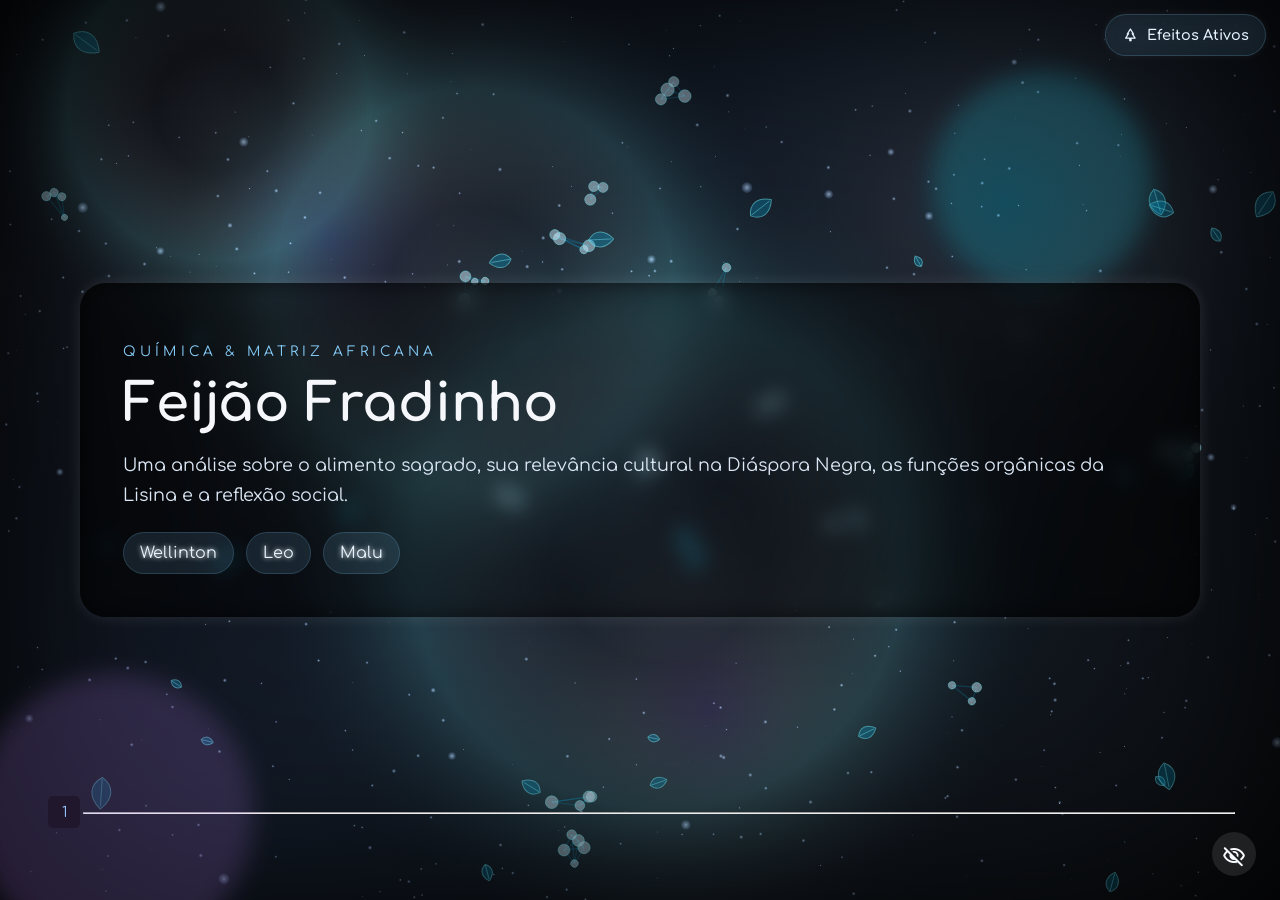
<file: Feijão-Fradinho.html>
<!DOCTYPE html>
<html lang="pt-br">
<head>
    <meta charset="UTF-8">
    <meta name="viewport" content="width=device-width, initial-scale=1.0">
    <title>Slide Pages - Feijão Fradinho e Matriz Africana</title>
    <link rel="stylesheet" href="style.css">
    <link rel="stylesheet" href="https://fonts.googleapis.com/css2?family=Material+Symbols+Rounded:opsz,wght,FILL,GRAD@24,400,0,0" />
</head>
<body class="theme-feijao">

    <button class="light-mode-btn" type="button" data-action="light-mode" aria-pressed="false" title="Ativar shader mais leve">
        <span class="material-symbols-rounded">speed</span>
        <span class="btn-label">Shader leve</span>
    </button>

    <div id="canva"></div>

    <main class="deck" aria-label="Apresentação de Química e Matriz Africana">
        
        <!-- SLIDE 1: Abertura e Apresentação -->
        <section class="slide active" data-slide="0">
            <div class="slide-content">
                <p class="eyebrow">Química & Matriz Africana</p>
                <h1>Feijão Fradinho</h1>
                <p class="lead">Uma análise sobre o alimento sagrado, sua relevância cultural na Diáspora Negra, as funções orgânicas da Lisina e a reflexão social.</p>
                <div class="pill-row">
                    <span class="pill">Wellinton</span>
                    <span class="pill">Leo</span>
                    <span class="pill">Malu</span>
                </div>
            </div>
            <div class="slide-page"><span>1</span></div>
            <hr class="slide-page-barr">
            <div class="orb orb-one"></div>
            <div class="orb orb-two"></div>
        </section>


        <!-- SLIDE 3: Contexto Cultural e Religioso -->
        <section class="slide" data-slide="1">
            <h2 class="floating-text">História e Cultura</h2>
            <div style="display:grid; grid-template-columns: 1fr 1fr; gap: 2rem; align-items: center;">
                <div class="slide-content picture-slide">
                    <div class="picture-conteiner">
                        <img class="picture-card" style="height: 20em;" src="src\img\Imagem-blog_11a3d918-c35c-4e72-b899-71c2132ae0e4_600x600.webp" alt="Prato com Feijão Fradinho">
                    </div>  
                </div>
                <div class="slide-content">
                    <h2>Feijão Fradinho na Diáspora</h2>
                    <p>Alimento sagrado e símbolo de resistência que atravessou o Atlântico trazido pelas populações africanas.</p>
                    <p>Na culinária e no Candomblé, é a base indispensável do <strong>Acarajé</strong> e do <strong>Abará</strong>, oferendas sagradas ligadas aos orixás Iansã e Xangô, simbolizando prosperidade, união e axé.</p>
                </div>
            </div>
            <div class="slide-page"><span>2</span></div>
            <hr class="slide-page-barr">
        </section>

        <!-- SLIDE 4: Química Orgânica - Estutura da Lisina -->
        <section class="slide" data-slide="2">
            <h2 class="floating-text">Química Orgânica</h2>
            <div style="display:grid; grid-template-columns: 1fr 1fr; gap: 2rem; align-items: center;">
                <div class="slide-content">
                    <h2>Estrutura da Lisina</h2>
                    <p>O feijão fradinho é uma excelente fonte de proteínas e do aminoácido essencial <strong>Lisina</strong>.</p>
                    <p>Sua estrutura química apresenta duas funções orgânicas principais:</p>
                    <ul class="points">
                        <li><strong>Amina (<span style="color:#d97736;">-NH₂</span>):</strong> Caráter básico, contendo nitrogênio ligado a carbono.</li>
                        <li><strong>Ácido Carboxílico (<span style="color:#d97736;">-COOH</span>):</strong> Caráter ácido, composto pelo grupo carboxila.</li>
                    </ul>
                </div>
                <div class="slide-content picture-slide">
                    <div class="picture-conteiner" style="background:#fff; padding:1.5rem; border-radius:12px;">
                        <svg viewBox="0 0 300 220" width="100%" height="18em">
                            <!-- Chain lines -->
                            <polyline points="30,160 70,100 110,140 150,80 190,120 230,160" fill="none" stroke="#23221f" stroke-width="4" />
                            <line x1="190" y1="120" x2="250" y2="90" stroke="#23221f" stroke-width="4" />
                            <line x1="250" y1="90" x2="250" y2="40" stroke="#23221f" stroke-width="4" />
                            <line x1="252" y1="88" x2="252" y2="38" stroke="#23221f" stroke-width="2" />
                            <line x1="250" y1="90" x2="290" y2="115" stroke="#23221f" stroke-width="4" />
                            
                            <!-- Labels -->
                            <text x="5" y="170" font-family="Arial" font-size="18" font-weight="bold" fill="#d97736">H₂N</text>
                            <text x="175" y="150" font-family="Arial" font-size="18" font-weight="bold" fill="#d97736">NH₂</text>
                            <text x="242" y="30" font-family="Arial" font-size="20" font-weight="bold" fill="#d97736">O</text>
                            <text x="280" y="130" font-family="Arial" font-size="18" font-weight="bold" fill="#d97736">OH</text>
                        </svg>
                    </div>
                </div>
            </div>
            <div class="slide-page"><span>3</span></div>
            <hr class="slide-page-barr">
        </section>

        <!-- SLIDE 5: Reflexão Social e Intolerância Religiosa -->
        <section class="slide" data-slide="3">
            <h2 class="floating-text">Reflexão Crítica</h2>
            <div class="slide-content">
                <h2>Combate à Intolerância Religiosa</h2>
                <p>Apesar do feijão fradinho e de pratos como o acarajé serem patrimônios culturais do Brasil, tradições de matriz africana ainda sofrem com estigmatização e preconceito.</p>
                <div class="codebox"><span>Respeito à Liberdade Religiosa e Preservação Cultural</span></div>
                <p>Valorizar a ciência, a gastronomia e a religiosidade de matriz africana é um passo fundamental para combater o racismo estrutural e promover o respeito à diversidade.</p>
<a href="https://periodicos.uff.br/contracampo/article/view/62833" target="_blank" rel="noopener noreferrer">Acessar Notifia Intolerancia religiosa</a>


            </div>
            <div class="slide-page"><span>5</span></div>
            <hr class="slide-page-barr">
        </section>

        <!-- SLIDE 6: Exercício de Vestibular / ENEM -->
        <section class="slide" data-slide="4">
            <h2 class="floating-text">Exercício ENEM</h2>
            <div class="slide-content">
                <h2>Questão de Aplicação: Aminoácidos</h2>
                <p><strong>(ENEM)</strong> Os aminoácidos são as unidades fundamentais das proteínas. A lisina, encontrada em leguminosas como o feijão fradinho, possui a fórmula estrutural que combina grupos funcionais de diferentes caráteres ácido-base.</p>
                <p>Quais são as duas funções orgânicas que caracterizam a molécula da lisina?</p>
                <div class="codebox-min blur"> <span>Resposta: Amina e Ácido Carboxílico</span></div>
                <div class="codebox-min blur"><p>A presença do grupo <span style="color:#d97736;">-NH₂</span> confere a função amina, enquanto o grupo <span style="color:#d97736;">-COOH</span> confere a função ácido carboxílico, caracterizando o aminoácido.</p></div>
            </div>
            <div class="slide-page"><span>6</span></div>
            <hr class="slide-page-barr">
        </section>

        <!-- SLIDE 7: Conclusão -->
        <section class="slide" data-slide="5">
            <h2 class="floating-text">Conclusão</h2>
            <div style="display:flex; flex-direction: column;">
                <div class="slide-content">
                    <h2>Considerações Finais</h2>
                    <p>O estudo do feijão fradinho conecta a rica herança cultural e espiritual da matriz africana à ciência da química orgânica.</p>
                    <p>Reconhecer essa integração fortalece a identidade cultural brasileira e o aprendizado científico contextualizado.</p>
                </div>
                <div class="floating-conteiner">
                    <h2 class="empasi-text" style="text-align: center;">Obrigado!</h2>
                </div>
            </div>
            <div class="slide-page"><span>7</span></div>
            <hr class="slide-page-barr">
        </section>

        <!-- Controles de Navegação -->
        <button class="nav-btn action-btn toggle-btn" data-action="toggle" data-target="bella" type="button">Química • Matriz Africana</button>
        <div class="controls-toggle-wrapper">
            <button class="nav-btn hide-controls-btn" data-action="hide-controls" type="button" aria-label="Esconder controles"><span class="material-symbols-rounded y-3">visibility_off</span></button>
        </div>
        <div class="controls-wrapper">
            <div class="controls">
                <button class="nav-btn" data-action="prev" aria-label="Slide anterior"><span class="material-symbols-rounded y-3">keyboard_double_arrow_left</span></button>
                <div class="dots" aria-label="Navegação dos slides"></div>
                <button class="nav-btn" data-action="next" aria-label="Próximo slide"><span class="material-symbols-rounded y-3"><span class="material-symbols-rounded">keyboard_double_arrow_right</span></span></button>
            </div>
        </div>
        <div class="controls-hover-area" aria-hidden="true"></div>
    </main>

    <script src="script.js"></script>
    <script src="shaders.js"></script>
</body>
</html>
</file>
<file: style.css>
@import url('https://fonts.googleapis.com/css2?family=Comfortaa:wght@300..700&family=Google+Sans+Code:ital,wght,MONO@0,300..800,1;1,300..800,1&family=Noto+Sans+Old+Turkic&family=Pixelify+Sans:wght@400..700&display=swap');

* {
    box-sizing: border-box;
    font-family: "Comfortaa", sans-serif;
    font-optical-sizing: auto;
    font-style: normal;
}

body {
    margin: 0;
    font-family: 'Segoe UI', Tahoma, Geneva, Verdana, sans-serif;
    background: #02050a;
    color: #f5f7fb;
    overflow: hidden;
}

body.theme-bella {
    color: #f8ebdc;
}

body.theme-bella .floating-text,
body.theme-bella .empasi-text {
    color: #f2a65a;
    text-shadow: 0 0 10px rgba(242, 166, 90, 0.8);
}

body.theme-bella .eyebrow,
body.theme-bella .slide-page span,
body.theme-bella .slide-page-barr,
body.theme-bella .dot.active {
    color: #f2a65a;
}

body.theme-bella .dot.active {
    box-shadow: 0 0 15px #f2a65a;
    background: #f2a65a;
}

body.theme-bella .pill,
body.theme-bella .nav-btn,
body.theme-bella .toggle-btn {
    border-color: rgba(242, 166, 90, 0.25);
    background: rgba(242, 166, 90, 0.16);
}

body.theme-bella .nav-btn:hover {
    background: rgba(242, 166, 90, 0.28);
}

body.theme-bella .codebox {
    background: rgba(242, 166, 90, 0.18);
    border-color: rgba(242, 166, 90, 0.7);
    box-shadow: inset 0 0 15px rgba(0, 0, 0, 0.35), 0 0 20px rgba(242, 166, 90, 0.45);
}

#canva {
    position: fixed;
    inset: 0;
    z-index: 0;
    pointer-events: none;
}

.light-mode-btn {
    position: fixed;
    top: 1em;
    right: 1em;
    z-index: 6;
    display: inline-flex;
    align-items: center;
    gap: 0.45rem;
    padding: 0.7rem 1rem;
    border: 1px solid rgba(135, 206, 250, 0.18);
    border-radius: 999px;
    background: rgba(135, 206, 250, 0.12);
    color: #e6f4ff;
    backdrop-filter: blur(10px);
    cursor: pointer;
    font-size: 0.9rem;
    font-weight: 600;
    transition: transform 0.2s ease, background 0.2s ease, box-shadow 0.2s ease;
    box-shadow: inset 0 0 12px rgba(0, 0, 0, 0.15), 0 0 10px rgba(255, 255, 255, 0.06);
}

.light-mode-btn:hover {
    transform: translateY(-2px);
    background: rgba(135, 206, 250, 0.22);
}

.light-mode-btn.is-active {
    background: rgba(255, 255, 255, 0.16);
    color: #ffffff;
    border-color: rgba(255, 255, 255, 0.18);
}

.light-mode-btn .material-symbols-rounded {
    font-size: 1.05rem;
}

body.theme-bella .light-mode-btn {
    border-color: rgba(242, 166, 90, 0.25);
    background: rgba(242, 166, 90, 0.16);
    color: #f8ebdc;
}

body.theme-bella .light-mode-btn:hover {
    background: rgba(242, 166, 90, 0.28);
}

body.theme-bella .light-mode-btn.is-active {
    background: rgba(255, 255, 255, 0.15);
    color: #ffffff;
    border-color: rgba(255, 255, 255, 0.2);
}

#canva canvas {
    display: block;
    width: 100%;
    height: 100%;
}

.deck {
    position: relative;
    z-index: 1;
    min-height: 100vh;
    overflow: hidden;
    box-shadow: inset 0 0 500px rgba(0, 0, 0, 1);
}

.deck-transition {
    position: fixed;
    inset: 0;
    z-index: 4;
    pointer-events: none;
    opacity: 0;
    background: linear-gradient(135deg, rgba(5, 3, 2, 0.9), rgba(12, 8, 6, 0.96));
    transition: opacity 0.45s ease;
}

.deck-transition.active {
    opacity: 1;
}

.slide {
    position: absolute;
    inset: 0;
    display: flex;
    align-items: center;
    justify-content: space-around;
    padding: 2rem;
    opacity: 0;
    transform: translateX(90px) scale(0.96);
    transition: all 0.7s ease;
    pointer-events: none;
}

.slide.active {
    opacity: 1;
    transform: translateX(0) scale(1);
    pointer-events: auto;
}

.slide-content {
    margin: 1.5em;
    position: relative;
    z-index: 2;
    max-width: 70em;
    padding: 2.7rem;
    border-radius: 26px;
    background: #000000;
    background: radial-gradient(circle, rgba(0, 0, 0, 0.25) 4%, rgba(0, 0, 0, 0.60) 81%);
    backdrop-filter: blur(10px);
    box-shadow: 0 0 15px rgba(255, 255, 255, 0.1), inset 0 0 20px rgba(0, 0, 0, 0.5);
    animation: fadeInUp 0.8s ease both, float 6s ease-in-out infinite;
}

.eyebrow {
    font-size: 0.85rem;
    letter-spacing: 0.3em;
    text-transform: uppercase;
    color: #87cefa;
    margin-bottom: 0.8rem;
}

h1, h2 {
    margin: 0 0 1rem;
    line-height: 1.1;
}

h1 {
    font-size: clamp(2rem, 4.5vw, 3.3rem);
}

h2 {
    font-size: clamp(1.7rem, 3vw, 2.3rem);
}

.lead, .points, p {
    font-size: 1.1rem;
    line-height: 1.7;
    color: #dce7f5;
}

.pill-row {
    display: flex;
    flex-wrap: wrap;
    gap: 0.75rem;
    margin-top: 1.3rem;
}

.pill {
    padding: 0.7rem 1rem;
    border: 1px solid rgba(135, 206, 250, 0.18);
    border-radius: 999px;
    background: rgba(135, 206, 250, 0.12);
    color: #e6f4ff;
    text-shadow: 0 0 5px white;
    animation: riseIn 0.7s ease both;
}

.pill:nth-child(2) { animation-delay: 0.15s; }
.pill:nth-child(3) { animation-delay: 0.3s; }

.points {
    padding-left: 1.2rem;
}

.points li {
    margin-bottom: 0.8rem;
    animation: fadeInLeft 0.8s ease both;
}

.points li:nth-child(2) { animation-delay: 0.15s; }
.points li:nth-child(3) { animation-delay: 0.3s; }

.orb {
    position: absolute;
    border-radius: 50%;
    filter: blur(12px);
    opacity: 0.7;
    animation: float 6s ease-in-out infinite;
}

.orb-one {
    width: 220px;
    height: 220px;
    background: rgba(34, 211, 238, 0.28);
    top: 8%;
    right: 10%;
}

.orb-two {
    width: 280px;
    height: 280px;
    background: rgba(192, 132, 252, 0.25);
    bottom: -6%;
    left: -2%;
    animation-delay: -2s;
}

.controls-wrapper {
    position: absolute;
    bottom: 1.5rem;
    left: 50%;
    transform: translateX(-50%);
    display: flex;
    align-items: center;
    gap: 0.6rem;
    z-index: 5;
    transition: transform 0.25s ease, opacity 0.25s ease;
}

.controls-wrapper.is-hidden {
    opacity: 0;
    pointer-events: none;
    transform: translate(-50%, 8px);
}

.controls-toggle-wrapper {
    position: absolute;
    bottom: 1.5rem;
    right: 1.5rem;
    z-index: 5;
    display: flex;
    align-items: center;
    transition: transform 0.25s ease, opacity 0.25s ease;
}

.controls-toggle-wrapper.is-hidden {
    transform: translateX(120%);
    opacity: 0;
    pointer-events: none;
}

.controls {
    display: flex;
    align-items: center;
    gap: 0.8rem;
    background-color: #0000007e;
    padding: 0.3em;
    border-radius: 3em;
    backdrop-filter: blur(5px);
    transition: transform 0.25s ease, opacity 0.25s ease;
}

.toggle-btn {
    position: absolute;
    bottom: 1.5rem;
    left: 1.5rem;
    z-index: 3;
    height: 44px;
    border-radius: 999px;
    padding: 0 1rem;
    width: auto;
    transition: transform 0.25s ease, opacity 0.25s ease;
    transition-delay: 0.08s;
}

.toggle-btn.is-hidden {
    opacity: 0;
    pointer-events: none;
    transform: translateY(8px);
}

.hide-controls-btn {
    width: 44px;
    height: 44px;
    border-radius: 50%;
    display: inline-flex;
    align-items: center;
    justify-content: center;
}

.controls-wrapper.is-hidden .controls,
.controls-toggle-wrapper.is-hidden .hide-controls-btn {
    opacity: 0;
    pointer-events: none;
    transform: translateY(8px);
}

.controls-hover-area {
    position: fixed;
    right: 0;
    bottom: 0;
    width: 180px;
    height: 140px;
    z-index: 2;
}

.controls-toggle-wrapper.is-hidden + .controls-hover-area {
    z-index: 4;
}

.nav-btn {
    border: none;
    width: 44px;
    height: 44px;
    border-radius: 50%;
    background: rgba(255, 255, 255, 0.1);
    color: #f8fbff;
    font-size: 1.1rem;
    cursor: pointer;
    transition: transform 0.2s ease, background 0.2s ease, opacity 0.2s ease;
}

.nav-btn:hover {
    transform: translateY(-2px);
    background: rgba(255, 255, 255, 0.24);
}

.nav-btn.action-btn {
    width: auto;
    padding: 0 1rem;
    border-radius: 999px;
    font-size: 0.9rem;
    font-weight: 600;
    white-space: nowrap;
}

.dots {
    display: flex;
    gap: 0.45rem;
}

.dot {
    width: 10px;
    height: 10px;
    border-radius: 50%;
    background: rgba(255, 255, 255, 0.24);
    transition: transform 0.2s ease, background 0.2s ease;
}

.dot.active {
    background: #87cefa;
    box-shadow: 0 0 15px #87cefa;
    transform: scale(1.2);
}

.slide-page {
    position: absolute;
    bottom: 4.5em;
    left: 3em;
    height: 2em;
    width: 2em;
    background: rgba(0, 0, 0);
    border-radius: 5px;
}

.slide-page span {
    position: absolute;
    top: 50%;
    left: 50%;
    transform: translate(-50%, -50%);
    font-size: 0.9rem;
    color: #87cefa;
}

.slide-page-barr {
    position: absolute;
    bottom: 4.9em;
    left: 6.5%;
    width: 90%;
    height: 2px;
    background: #87cefa;
}

.codebox {
    display: flex;
    align-items: center;
    justify-content: center;
    background: rgba(2, 0, 139, 0.3);
    border: 3px solid rgba(6, 159, 255, 0.685);
    border-radius: 15px;
    box-shadow: inset 0 0 15px rgba(0, 0, 0, 0.5), 0 0 20px rgba(6, 159, 255, 0.685);
    text-shadow: 0 0 5px rgba(255, 255, 255, 1);
    min-height: 3em;
    margin-bottom: 1em;
    padding: 0.8rem 1.2rem;
    text-align: center;
}

.codebox-min {
    display: flex;
    align-items: center;
    justify-content: center;
    background: rgba(2, 0, 139, 0.3);
    border: 3px solid rgba(6, 159, 255, 0.685);
    border-radius: 15px;
    box-shadow: inset 0 0 15px rgba(0, 0, 0, 0.5), 0 0 20px rgba(6, 159, 255, 0.685);
    text-shadow: 0 0 5px rgba(255, 255, 255, 1);
    min-height: 2em;
    padding: 0.5rem 1rem;
}

.codebox > span {
    font-family: "Google Sans Code", monospace;
}

.floating-text {
    position: absolute;
    top: 1em;
    left: 1em;
    transform: translate(-50%, -50%);
    font-size: clamp(2rem, 4vw, 3rem);
    color: #87cefa;
    text-shadow: 0 0 10px rgba(135, 206, 250, 0.8);
    animation: float 4s ease-in-out infinite;
}

.picture-card {
    height: 10em;
    border-radius: 15px;
    box-shadow: 0 0 15px rgba(255, 255, 255, 0.2);
    max-width: 100%;
    object-fit: contain;
}

.picture-card-min {
    height: 5em;
    border-radius: 15px;
    box-shadow: 0 0 15px rgba(255, 255, 255, 0.2);
}

.picture-conteiner {
    display: flex;
    justify-content: center;
    margin-bottom: 1em;
}

.slide-content.picture-slide {
    transform: scale(0.8);
}

.collum {
    display: flex;
    flex-direction: column;
}

.fs-6 {
    font-size: 10px !important;
}

.floating-image {
    transform: scale(3.5);
    margin: 10em;
    animation: floatMin 20s ease-in-out infinite;
}

.floating-image-min {
    transform: scale(2);
    margin: 10em;
    animation: floatMin 20s ease-in-out infinite;
}

.floating-conteiner {
    margin: 1em;
}

.y-4 { transform: translateY(4px); }
.y-3 { transform: translateY(2px); }

.empasi-text {
    font-size: 600%;
    color: #87cefa;
    text-shadow: 0 0 10px rgba(135, 206, 250, 0.8);
}

@keyframes fadeInUp {
    from { opacity: 0; transform: translateY(20px); }
    to { opacity: 1; transform: translateY(0); }
}

@keyframes riseIn {
    from { opacity: 0; transform: translateY(10px); }
    to { opacity: 1; transform: translateY(0); }
}

@keyframes fadeInLeft {
    from { opacity: 0; transform: translateX(-12px); }
    to { opacity: 1; transform: translateX(0); }
}

@keyframes float {
    0%, 100% { transform: translateY(0px); }
    50% { transform: translateY(-18px); }
}

@keyframes floatMin {
    0%, 100% { transform: translateY(0px); }
    50% { transform: translateY(-8px); }
}

/* ========================================================= */
/* MEDIA QUERIES PARA RESPONSIVIDADE EM CELULARES             */
/* ========================================================= */

@media (max-width: 768px) {
    body {
        overflow-y: auto; /* Permite scroll vertical se o conteúdo estourar o viewport do celular */
    }

    .slide {
        position: relative; /* Remove o absolute rígido para empilhar conteúdo caso necessário */
        min-height: 100vh;
        padding: 1rem;
        flex-direction: column;
        justify-content: center;
        overflow-y: auto;
    }

    .slide-content {
        margin: 1rem 0;
        width: 100% !important; /* Sobrescreve o inline 'width: 100em' do Slide 1 */
        max-width: 100%;
        padding: 1.5rem !important;
        zoom: 100% !important; /* Desativa o zoom inline do Slide 2 que quebra o cálculo do viewport */
        box-shadow: 0 0 15px rgba(255, 255, 255, 0.05);
    }

    /* Converte todos os Grids inline do HTML em uma coluna única vertical */
    div[style*="display:grid"], 
    div[style*="display: grid"] {
        grid-template-columns: 1fr !important;
        gap: 1.5rem !important;
    }

    /* Corrige o alinhamento e margens das imagens dos slides */
    .picture-conteiner {
        margin: 0 auto;
        width: 100%;
    }

    .picture-card {
        margin-left: 0 !important; /* Remove o margin-left inline do Slide 2 */
        height: auto !important;
        max-height: 22vh; /* Evita que a imagem engula a tela inteira */
    }

    /* Ajuste de tipografia dinâmica */
    h1[style*="font-size:5.5rem"], 
    h1[style*="font-size:5rem"] {
        font-size: 2.4rem !important; /* Reduz títulos gigantes para não quebrar a tela */
    }

    .lead[style*="font-size:1.45rem"] {
        font-size: 1.1rem !important;
        line-height: 1.5 !important;
    }

    /* Ajustes na paginação e nas barras decorativas */
    .slide-page {
        bottom: 4.8rem;
        left: 1rem;
    }

    .slide-page-barr {
        bottom: 5.2rem;
        left: 5%;
        width: 90%;
    }

    /* Reposiciona e adapta os controles inferiores para não sobrepor o texto */
    .controls-wrapper {
        bottom: 0.8rem;
        width: 90%;
        justify-content: center;
    }

    .controls {
        width: 100%;
        justify-content: space-between;
        padding: 0.5em 1em;
    }

    .toggle-btn {
        position: relative;
        bottom: 0;
        left: 0;
        width: 100%;
        margin-bottom: 1rem;
        text-align: center;
    }

    .controls-toggle-wrapper {
        bottom: 1.1rem;
        right: 1rem;
    }
}

@media (max-width: 480px) {
    .slide-content h1 {
        font-size: 2rem !important;
    }

    .codebox {
        padding: 0.6rem;
        font-size: 0.9rem;
    }

    .pill {
        padding: 0.5rem 0.8rem;
        font-size: 0.85rem;
    }
}

/* style.css */

/* ... (resto do arquivo anterior) ... */

/* Prepara o elemento pai para ter um filho absoluto */
.blur {
    position: relative;
    display: inline-block; /* Ou block, dependendo do layout */
    overflow: hidden; /* Garante que o blur não saia das bordas arredondadas */
    cursor: pointer;
    justify-self: center;
}

/* Cria o overlay borrado */
.blur::after {
    content: '';
    position: absolute;
    top: 0;
    left: 0;
    width: 100%;
    height: 100%;
    
    /* Aplica o desfoque de fundo */
    backdrop-filter: blur(80px);
    -webkit-backdrop-filter: blur(80px); /* Suporte para Safari */
    
    /* Adiciona uma cor leve para ajudar a esconder o texto */
    background-color: rgba(3, 0, 48, 0.979);
    
    /* Transição suave da opacidade */
    transition: opacity 0.3s ease;
    opacity: 1;
    
    /* Garante que o overlay fique sobre o texto */
    z-index: 1;
}

/* Esconde o overlay ao passar o mouse */
.blur:hover::after {
    opacity: 0;
    pointer-events: none; /* Permite clicar no texto por baixo se necessário */
}
</file>
